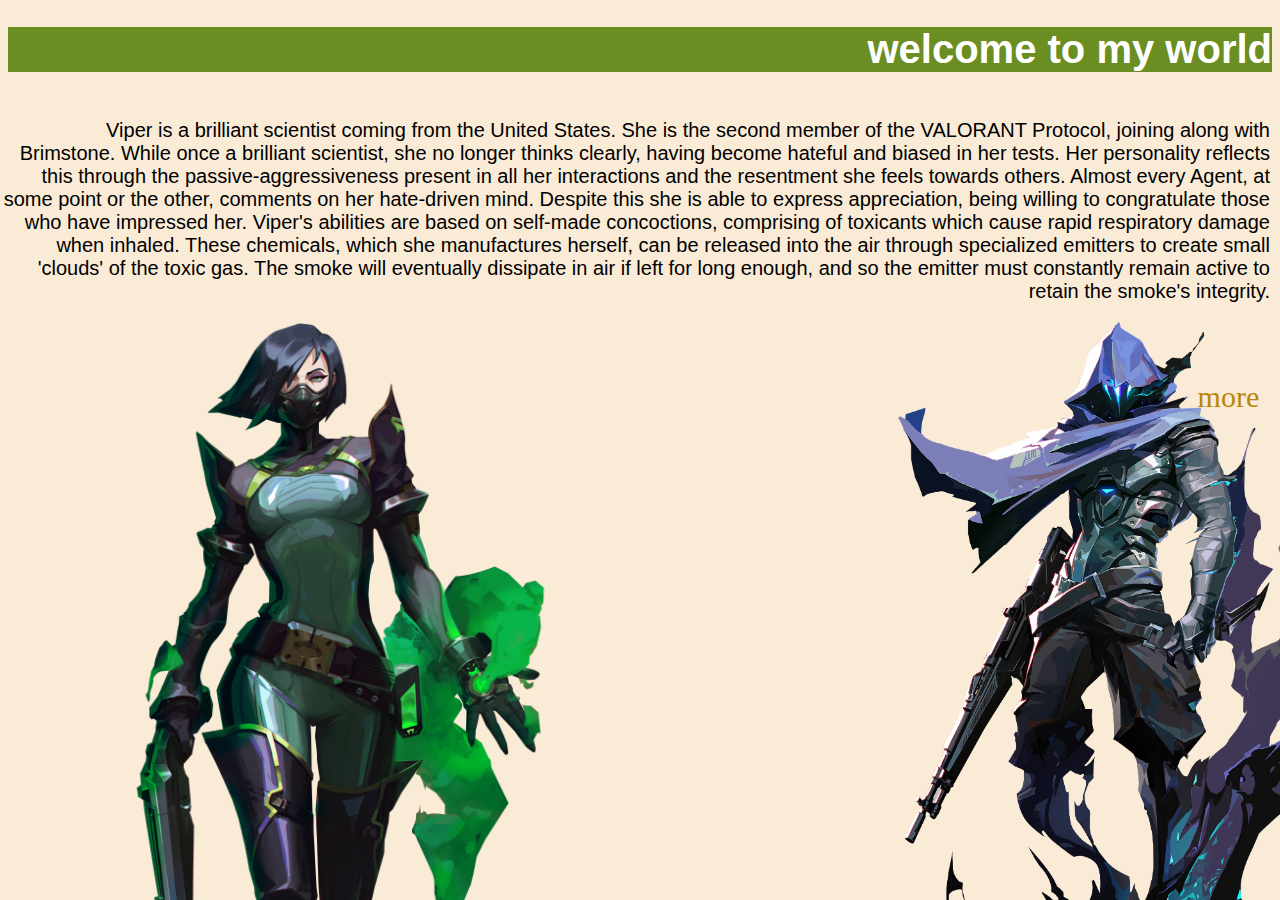
<file: index.html>
<!DOCTYPE html>
<html lang="fr">
  <head>
    <meta charset="UTF-8" />
    <meta http-equiv="X-UA-Compatible" content="IE=edge" />
    <meta name="viewport" content="width=device-width, initial-scale=1.0" />
    <title>MyWorld</title>
    <link rel="stylesheet" href="./assets/css/styles.css" />
    <script src="./assets/js/main.js"></script>
  </head>
  <body>
    <h1>welcome to my world</h1>
    <p>
      Viper is a brilliant scientist coming from the United States. She is the
      second member of the VALORANT Protocol, joining along with Brimstone.
      While once a brilliant scientist, she no longer thinks clearly, having
      become hateful and biased in her tests. Her personality reflects this
      through the passive-aggressiveness present in all her interactions and the
      resentment she feels towards others. Almost every Agent, at some point or
      the other, comments on her hate-driven mind. Despite this she is able to
      express appreciation, being willing to congratulate those who have
      impressed her. Viper's abilities are based on self-made concoctions,
      comprising of toxicants which cause rapid respiratory damage when inhaled.
      These chemicals, which she manufactures herself, can be released into the
      air through specialized emitters to create small 'clouds' of the toxic
      gas. The smoke will eventually dissipate in air if left for long enough,
      and so the emitter must constantly remain active to retain the smoke's
      integrity.
    </p>
    <nav>
      <a href="./page/index.html">
        <span
          style="
            position: absolute;
            top: 40%;
            left: 92%;
            width: 100px;
            height: 100px;
          "
        >
          more
        </span>
      </a>
    </nav>
  </body>
</html>
</file>
<file: assets/css/styles.css>
body {
  background-color: antiquewhite;
  background-repeat: no-repeat;
  background-image: url("../img/omen.png"), url("../img/viper.png");
  background-size: 50%, 50%;
  background-position: 800px 265px, 20px 320px;
}

h1 {
  font-family: Arial, Helvetica, sans-serif;
  font-size: 40px;
  color: white;
  background-color: olivedrab;
  text-align: right;
}

p {
  color: black;
  font-size: 20px;
  position: absolute;
  text-align: right;
  font-family: Verdana, Geneva, Tahoma, sans-serif;
  text-indent: 40px;
  right: 10px;
}

span {
  color: darkgoldenrod;
  padding: 20px;
  font-size: 30px;
  font-family: "Times New Roman", Times, serif;
}
</file>
